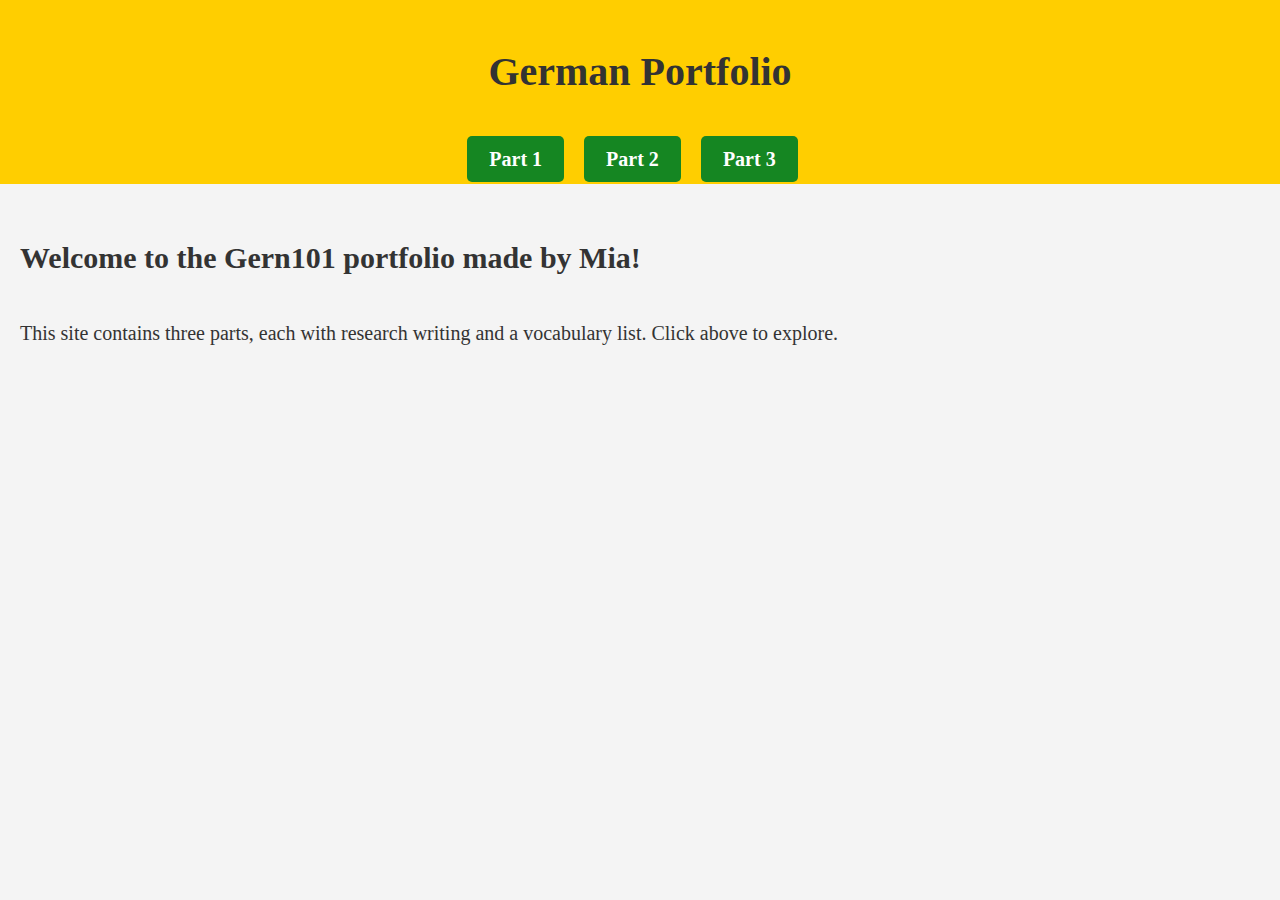
<file: index.html>
<!DOCTYPE html>
<html lang="en">
<head>
    <meta charset="UTF-8">
    <meta name="viewport" content="width=device-width, initial-scale=1.0">
    <title>German Portfolio</title>
    <link rel="stylesheet" href="style.css">
</head>
<body>
    <header>
        <h1>German Portfolio</h1>
        <nav>
            <ul>
                <li><a href="part1.html">Part 1</a></li>
                <li><a href="part2.html">Part 2</a></li>
                <li><a href="part3.html">Part 3</a></li>
            </ul>
        </nav>
    </header>
    <main>
        <h2>Welcome to the Gern101 portfolio made by Mia! </h2>
        <p>This site contains three parts, each with research writing and a vocabulary list. Click above to explore.</p>
    </main>
</body>
</html>
</file>
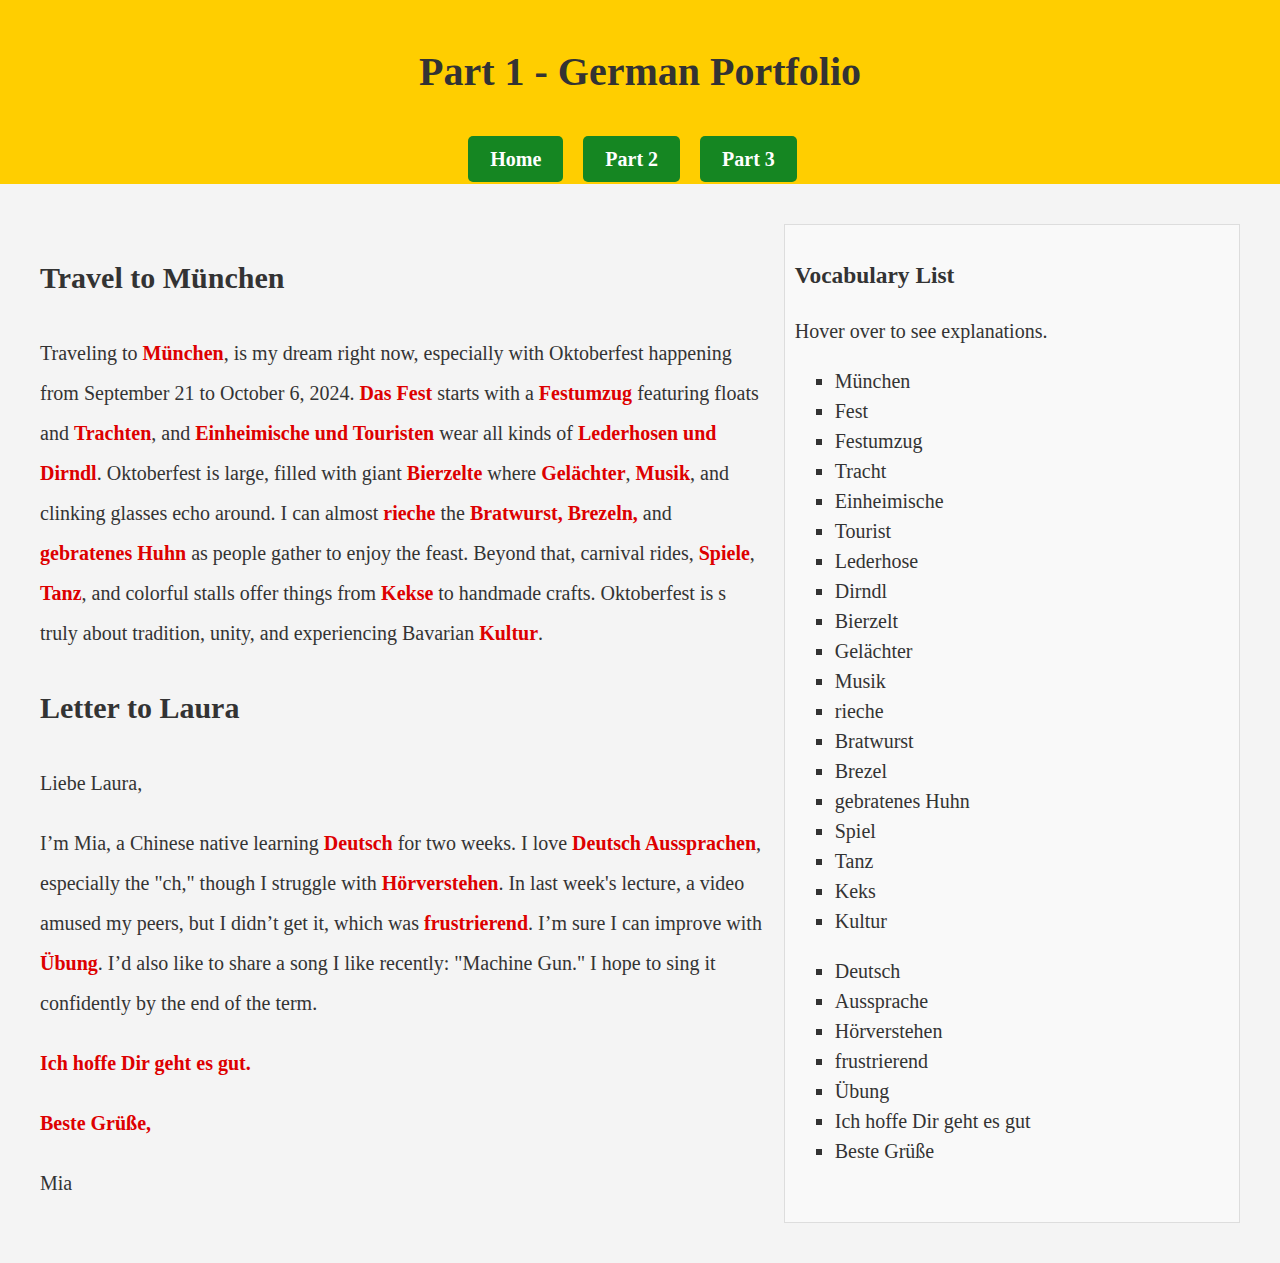
<file: part1.html>
<!DOCTYPE html>
<html lang="en">
<head>
    <meta charset="UTF-8">
    <meta name="viewport" content="width=device-width, initial-scale=1.0">
    <title>Part 1 - German Portfolio</title>
    <link rel="stylesheet" href="style.css">
</head>
<body>
    <header>
        <h1>Part 1 - German Portfolio</h1>
        <nav>
            <ul>
                <li><a href="index.html">Home</a></li>
                <li><a href="part2.html">Part 2</a></li>
                <li><a href="part3.html">Part 3</a></li>
            </ul>
        </nav>
    </header>
    <main>
        <div class="container">
            <div class="content">
        <h2>Travel to München</h2>
        <p>Traveling to <span class="gern">München</span>, is my dream right now, especially with Oktoberfest happening from September 21 to October 6, 2024. 
            <span class="gern">Das Fest</span> starts with a <span class="gern">Festumzug</span> featuring floats and <span class="gern">Trachten</span>, 
            and <span class="gern">Einheimische und Touristen</span> wear all kinds of <span class="gern">Lederhosen und Dirndl</span>. Oktoberfest is large, 
            filled with giant <span class="gern">Bierzelte</span> where <span class="gern">Gelächter</span>, <span class="gern">Musik</span>, and clinking glasses 
            echo around. I can almost <span class="gern">rieche</span> the <span class="gern">Bratwurst, Brezeln,</span> and <span class="gern">gebratenes Huhn</span> 
            as people gather to enjoy the feast. 
            Beyond that, carnival rides, <span class="gern">Spiele</span>, <span class="gern">Tanz</span>, and colorful stalls offer things from <span class="gern">Kekse</span> to handmade crafts. 
            Oktoberfest is s truly about tradition, unity, and experiencing Bavarian <span class="gern">Kultur</span>.
        </p>
        <h2>Letter to Laura</h2>
        <p>Liebe Laura,</p>

        <p>I’m Mia, a Chinese native learning <span class="gern">Deutsch</span> for two weeks. 
            I love <span class="gern">Deutsch Aussprachen</span>, especially the "ch," though 
            I struggle with <span class="gern">Hörverstehen</span>. 
            In last week's lecture, a video amused my peers, but I didn’t get it, which was <span class="gern">frustrierend</span>. 
            I’m sure I can improve with <span class="gern">Übung</span>. I’d also like to share a song I like recently: "Machine Gun." 
            I hope to sing it confidently by the end of the term. </p>

            <p><span class="gern"> Ich hoffe Dir geht es gut.</span></p>
            
            <p> <span class="gern">Beste Grüße,</span></p>
                <p> Mia</p>
    </div>
    <div class="vocab">
        <h3>Vocabulary List</h3> 
        <p>Hover over to see explanations.</p> 
        <ul>            
            <li><span class="tooltip">München<span class="tooltiptext"><img src="part1Image/München.jpg"/>Munich, capital of Germany</span></span></li>
            <li><span class="tooltip">Fest<span class="tooltiptext">(das) -e festival</span></span></li>
            <li><span class="tooltip">Festumzug<span class="tooltiptext"><img src="part1Image/Festumzug.jpg"/>(der) -Festumzüge Parade</span></span></li>
            <li><span class="tooltip">Tracht<span class="tooltiptext"><img src="part1Image/tracht.jpg"/> (die) -en Traditional costume </span></span></li>
            <li><span class="tooltip">Einheimische<span class="tooltiptext">(der) -n Local people</span></span></li>
            <li><span class="tooltip">Tourist<span class="tooltiptext">(der) -en Tourist</span></span></li>
            <li><span class="tooltip">Lederhose<span class="tooltiptext"><img src="part1Image/Lederhose.jpg"/>(die) -n leather pants</span></span></li>
            <li><span class="tooltip">Dirndl<span class="tooltiptext"><img src="part1Image/Dirndl.jpg"/> (das) - dress with a close-fitting bodice and full gathered skirt</span></span></li>
            <li><span class="tooltip">Bierzelt<span class="tooltiptext"><img src="part1Image/Bierzelte.jpg"/> (das) -e Beer tent</span></span></li>
            <li><span class="tooltip">Gelächter<span class="tooltiptext">(das) - Laughter</span></span></li>
            <li><span class="tooltip">Musik<span class="tooltiptext">(die) -en Music</span></span></li>
            <li><span class="tooltip">rieche<span class="tooltiptext">smell</span></span></li>
            <li><span class="tooltip">Bratwurst<span class="tooltiptext"><img src="part1Image/Bratwurst.jpg"/>(das) (fried) sausage</span></span></li>
            <li><span class="tooltip">Brezel<span class="tooltiptext"><img src="part1Image/Brezel.jpg"/>(die) -n pretzel</span></span></li>
            <li><span class="tooltip">gebratenes Huhn<span class="tooltiptext"><img src="part1Image/Huhn.webp"/>(das) -Hühner roasted chicken</span></span></li>
            <li><span class="tooltip">Spiel<span class="tooltiptext">(das) -e Game</span></span></li>
            <li><span class="tooltip">Tanz<span class="tooltiptext">(der) -Tänze Dance</span></span></li>
            <li><span class="tooltip">Keks<span class="tooltiptext">(der) -e Cookie</span></span></li>
            <li><span class="tooltip">Kultur<span class="tooltiptext">(die) -en Culture</span></span></li>
        </ul>
        <ul>
            <li><span class="tooltip">Deutsch<span class="tooltiptext">(das) German language</span></span></li>
            <li><span class="tooltip">Aussprache<span class="tooltiptext">(das) -n pronounciation </span></span></li>
            <li><span class="tooltip">Hörverstehen<span class="tooltiptext">(das) listening comprehension</span></span></li>
            <li><span class="tooltip">frustrierend<span class="tooltiptext">frustrating</span></span></li>
            <li><span class="tooltip">Übung<span class="tooltiptext">(die) -en practice</span></span></li>
            <li><span class="tooltip">Ich hoffe Dir geht es gut<span class="tooltiptext">I hope you are doing well</span></span></li>
            <li><span class="tooltip">Beste Grüße<span class="tooltiptext">Best regards</span></span></li>
        </ul>
    </div>
</div>
    </main>
</body>
</html>
</file>
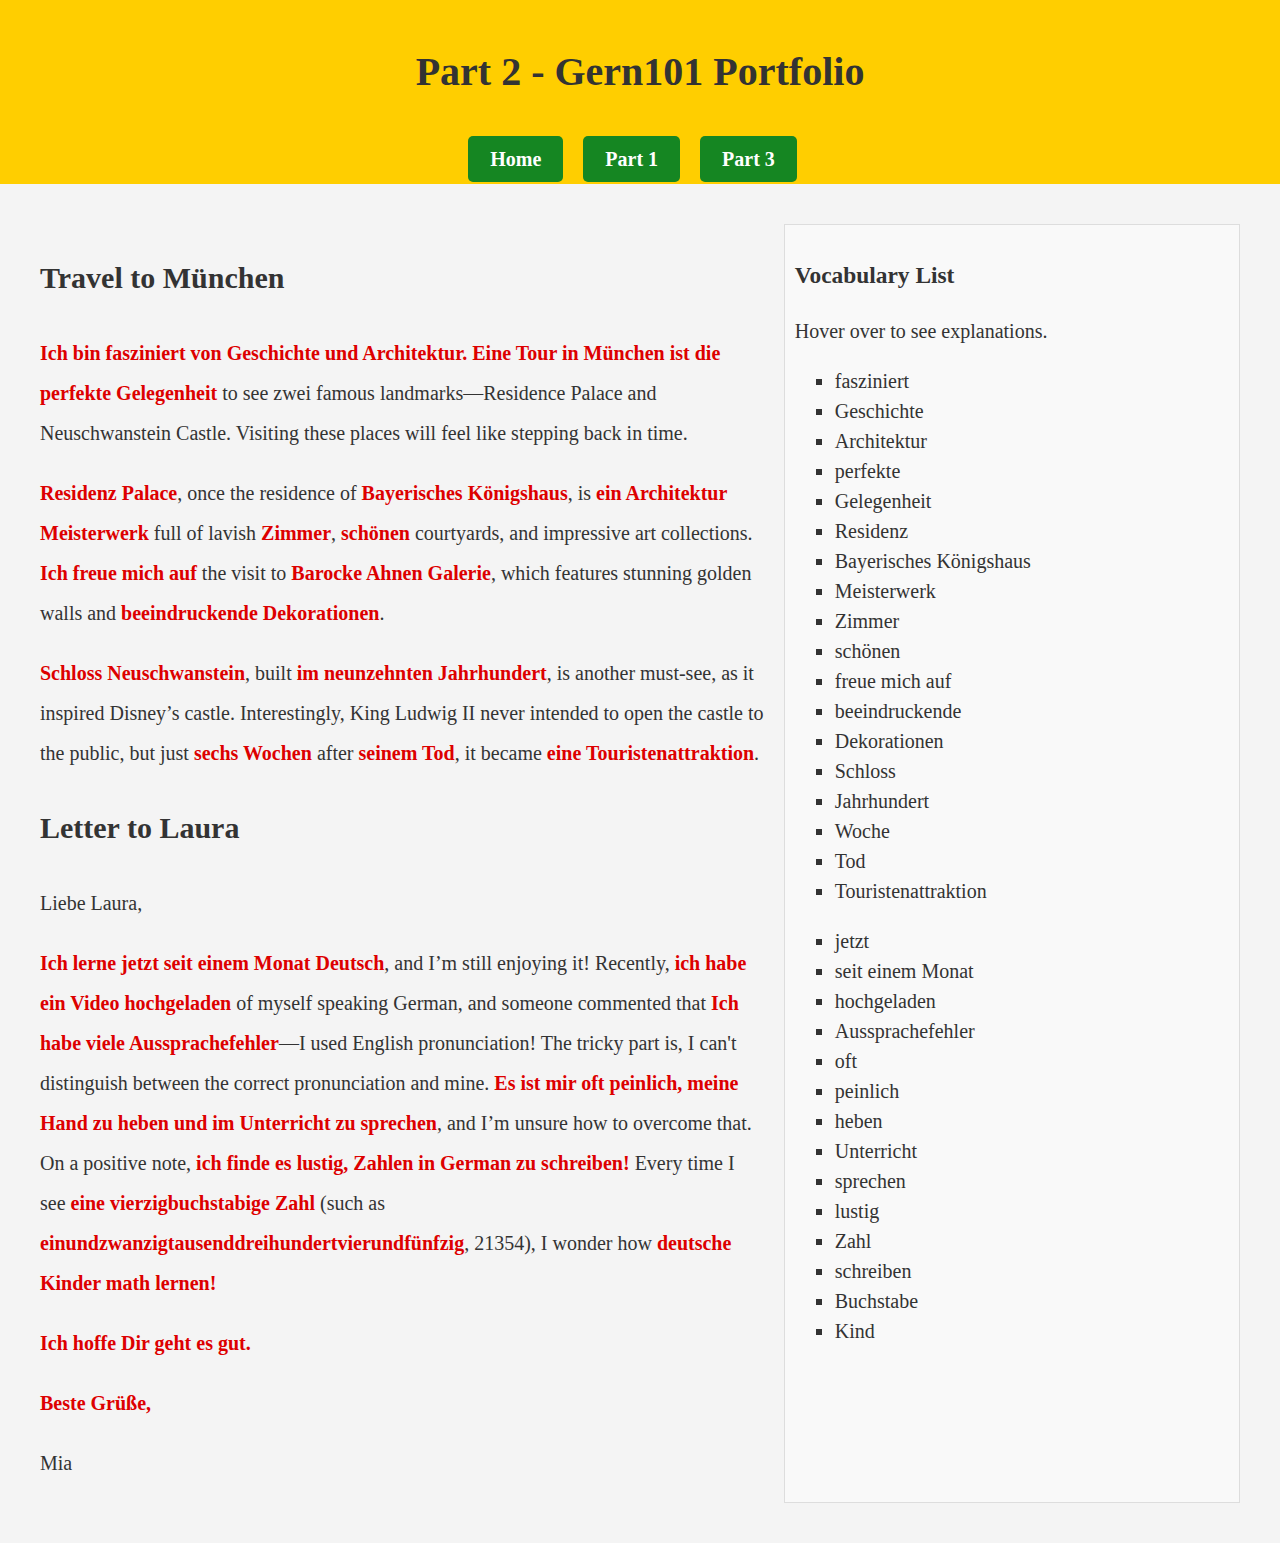
<file: part2.html>
<!DOCTYPE html>
<html lang="en">
<head>
    <meta charset="UTF-8">
    <meta name="viewport" content="width=device-width, initial-scale=1.0">
    <title>Part 2 - Gern101 Portfolio</title>
    <link rel="stylesheet" href="style.css">
</head>
<body>
    <header>
        <h1>Part 2 - Gern101 Portfolio</h1>
        <nav>
            <ul>
                <li><a href="index.html">Home</a></li>
                <li><a href="part1.html">Part 1</a></li>
                <li><a href="part3.html">Part 3</a></li>
            </ul>
        </nav>
    </header>
    <main>
        <div class="container">
            <div class="content">
        <h2>Travel to München</h2>
        <p> <span class="gern">Ich bin fasziniert von Geschichte und Architektur.</span> 
            <span class="gern">Eine Tour in München ist die perfekte Gelegenheit</span> to see zwei famous landmarks—Residence Palace and Neuschwanstein Castle. 
            Visiting these places will feel like stepping back in time.</p>

            <p> <span class="gern">Residenz Palace</span>, once the residence of <span class="gern">Bayerisches Königshaus</span>, 
            is <span class="gern">ein Architektur Meisterwerk</span> full of lavish <span class="gern">Zimmer</span>, 
            <span class="gern">schönen</span> courtyards, and impressive art collections. 
                <span class="gern">Ich freue mich auf</span> the visit to <span class="gern">Barocke Ahnen Galerie</span>,  
            which features stunning golden walls and <span class="gern">beeindruckende Dekorationen</span>.</p>

            <p> <span class="gern">Schloss Neuschwanstein</span>, built <span class="gern">im neunzehnten Jahrhundert</span>, is another must-see, as it inspired Disney’s castle. 
            Interestingly, King Ludwig II never intended to open the castle to the public, but just <span class="gern">sechs Wochen</span> after <span class="gern">seinem Tod</span>, 
            it became <span class="gern">eine Touristenattraktion</span>.
</p>
        <h2>Letter to Laura</h2>
        <p>Liebe Laura,</p>

        <p><span class="gern">Ich lerne jetzt seit einem Monat Deutsch</span>, and I’m still enjoying it! 
            Recently, <span class="gern">ich habe ein Video hochgeladen</span> of myself speaking German, 
            and someone commented that <span class="gern">Ich habe viele Aussprachefehler</span>—I used English pronunciation! 
            The tricky part is, I can't distinguish between the correct pronunciation and mine. 
            <span class="gern">Es ist mir oft peinlich, meine Hand zu heben und im Unterricht zu sprechen</span>, and I’m unsure how to overcome that.

            On a positive note, <span class="gern">ich finde es lustig, Zahlen in German zu schreiben!</span> 
            Every time I see <span class="gern">eine vierzigbuchstabige Zahl</span> 
            (such as <span class="gern">einundzwanzigtausenddreihundertvierundfünfzig</span>, 21354), 
            I wonder how <span class="gern">deutsche Kinder math lernen!</span>
            </p>

            <p><span class="gern"> Ich hoffe Dir geht es gut.</span></p>
            
            <p> <span class="gern">Beste Grüße,</span></p>
                <p> Mia</p>
    </div>
    <div class="vocab">
        <h3>Vocabulary List</h3> 
        <p>Hover over to see explanations.</p> 
        <ul>            
            <li><span class="tooltip">fasziniert <span class="tooltiptext">fascinated</span></span></li>
            <li><span class="tooltip">Geschichte <span class="tooltiptext">(die) -n history</span></span></li>
            <li><span class="tooltip">Architektur<span class="tooltiptext">(die) -en architecture</span></span></li>
            <li><span class="tooltip">perfekte <span class="tooltiptext">perfect</span></span></li>
            <li><span class="tooltip">Gelegenheit <span class="tooltiptext">(die) -en chance</span></span></li>
            <li><span class="tooltip">Residenz <span class="tooltiptext">(die) -en residence</span></span></li>
            <li><span class="tooltip">Bayerisches Königshaus<span class="tooltiptext"><img src="part2Image/residenz.jpg"/>Bavarian royal house</span></span></li>
            <li><span class="tooltip">Meisterwerk <span class="tooltiptext">(das) -en masterpiece</span></span></li>
            <li><span class="tooltip">Zimmer<span class="tooltiptext"> (das) - room</span></span></li>
            <li><span class="tooltip">schönen <span class="tooltiptext">beautiful</span></span></li>
            <li><span class="tooltip">freue mich auf<span class="tooltiptext">look forward to</span></span></li>
            <li><span class="tooltip">beeindruckende <span class="tooltiptext">impressive</span></span></li>
            <li><span class="tooltip">Dekorationen<span class="tooltiptext">(die) - decoration</span></span></li>
            <li><span class="tooltip">Schloss <span class="tooltiptext"><img src="part2Image/Schloss.jpg"/>(das) -Schlösser castle</span></span></li>
            <li><span class="tooltip">Jahrhundert<span class="tooltiptext">(das) -e century </span></span></li>
            <li><span class="tooltip">Woche <span class="tooltiptext">(die) -en week</span></span></li>
            <li><span class="tooltip">Tod<span class="tooltiptext">(der) -e death</span></span></li>
            <li><span class="tooltip">Touristenattraktion<span class="tooltiptext">(die) tourist attraction</span></span></li>
</ul>
        <ul>
            <li><span class="tooltip">jetzt <span class="tooltiptext">now</span></span></li>
            <li><span class="tooltip">seit einem Monat<span class="tooltiptext">for one month, (der) -e</span></span></li>
            <li><span class="tooltip">hochgeladen <span class="tooltiptext">upload</span></span></li>
            <li><span class="tooltip">Aussprachefehler<span class="tooltiptext">Pronunciation errors</span></span></li>
            <li><span class="tooltip">oft <span class="tooltiptext">often</span></span></li>
            <li><span class="tooltip">peinlich<span class="tooltiptext">embarrassing</span></span></li>
            <li><span class="tooltip">heben <span class="tooltiptext"> to lift</span></span></li>
            <li><span class="tooltip">Unterricht  <span class="tooltiptext">(der) class</span></span></li>
            <li><span class="tooltip">sprechen <span class="tooltiptext">to speak</span></span></li>
            <li><span class="tooltip">lustig <span class="tooltiptext">fun</span></span></li>
            <li><span class="tooltip">Zahl  <span class="tooltiptext">(die) -en number</span></span></li>
            <li><span class="tooltip">schreiben  <span class="tooltiptext">to write</span></span></li>
            <li><span class="tooltip">Buchstabe  <span class="tooltiptext">(der) -n letter</span></span></li>
            <li><span class="tooltip">Kind  <span class="tooltiptext">(das) -er kid</span></span></li>
        </ul>
    </div>
</div>
    </main>
</body>
</html>
</file>
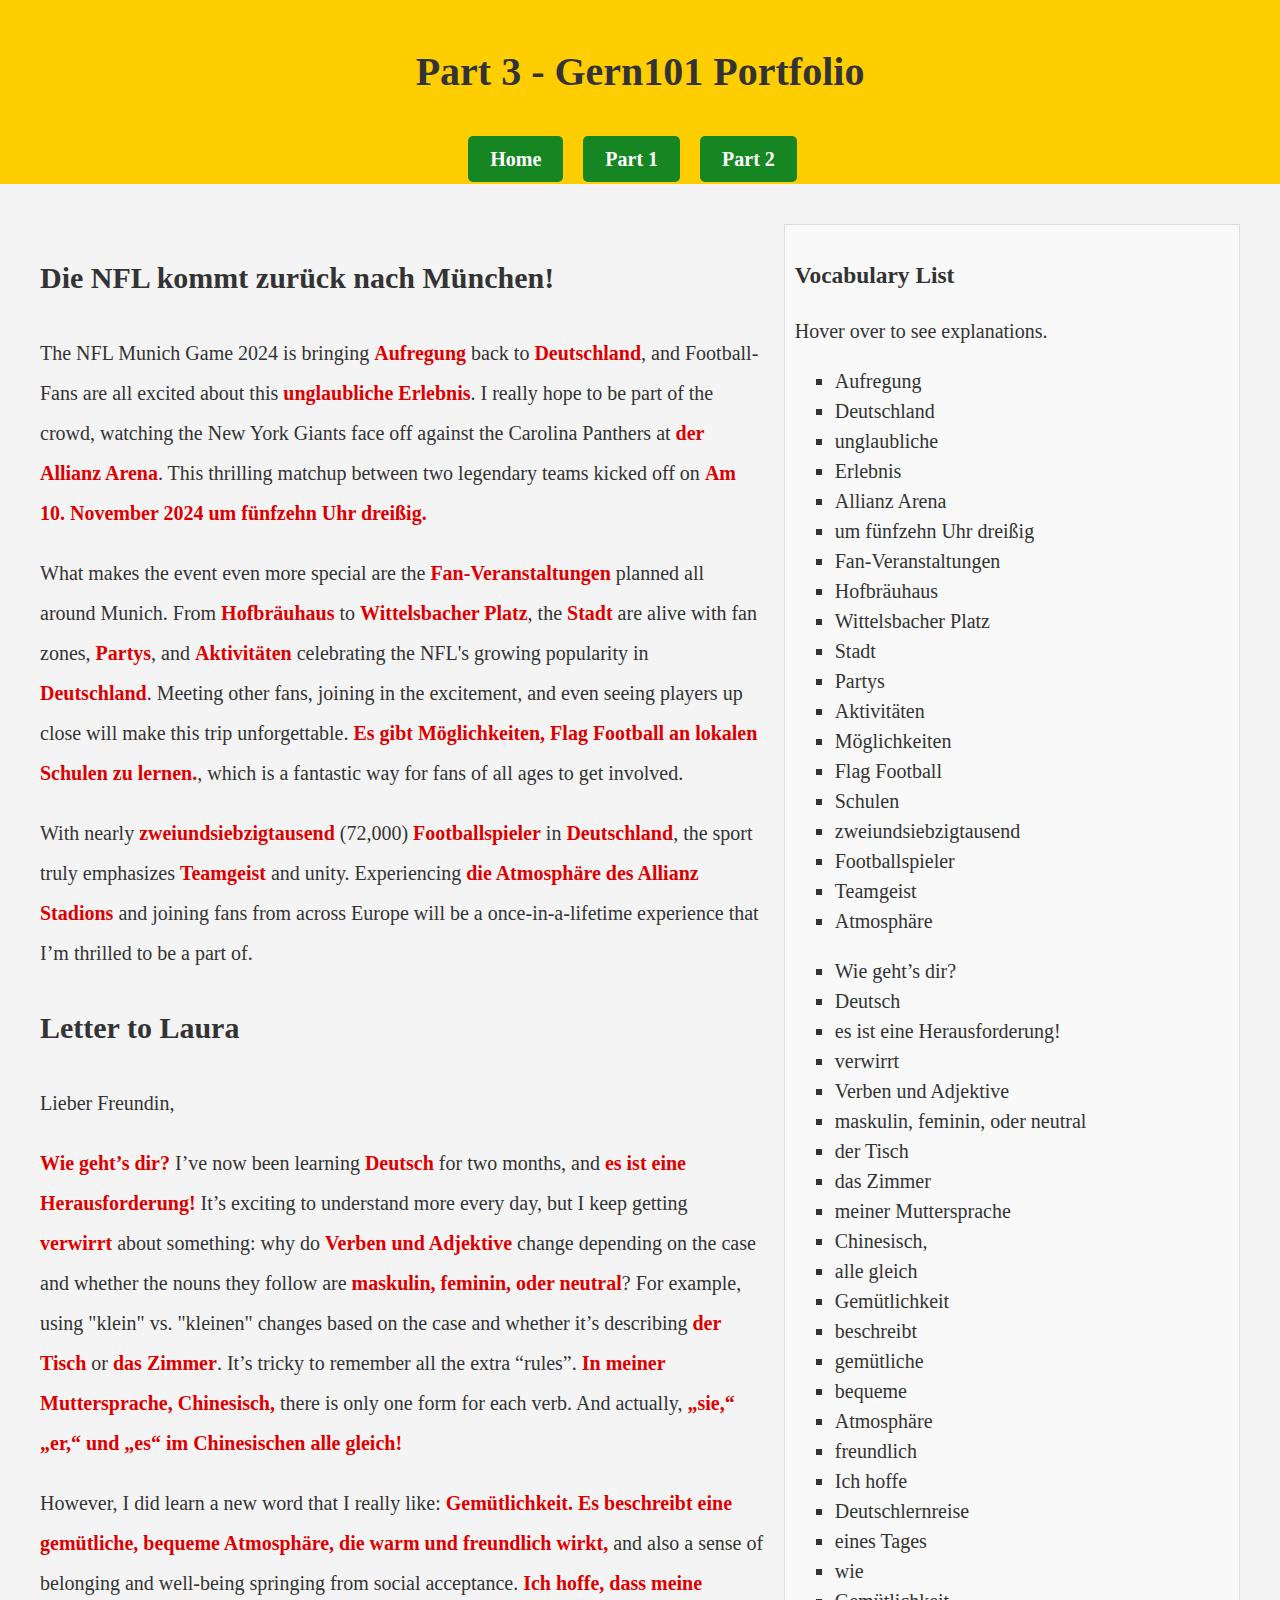
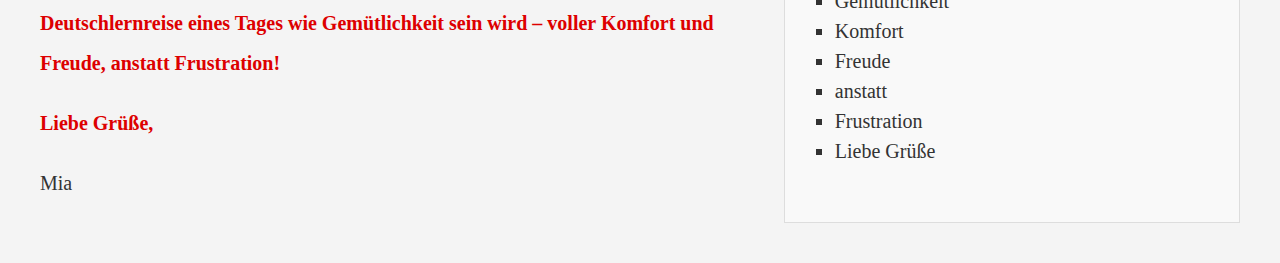
<file: part3.html>
<!DOCTYPE html>
<html lang="en">
<head>
    <meta charset="UTF-8">
    <meta name="viewport" content="width=device-width, initial-scale=1.0">
    <title>Part 3 - Gern101 Portfolio</title>
    <link rel="stylesheet" href="style.css">
</head>
<body>
    <header>
        <h1>Part 3 - Gern101 Portfolio</h1>
        <nav>
            <ul>
                <li><a href="index.html">Home</a></li>
                <li><a href="part1.html">Part 1</a></li>
                <li><a href="part2.html">Part 2</a></li>
            </ul>
        </nav>
    </header>
    <main>
        <div class="container">
            <div class="content">
        <h2>Die NFL kommt zurück nach München!</h2>
        <p>The NFL Munich Game 2024 is bringing <span class="gern">Aufregung</span> back to <span class="gern">Deutschland</span>, 
            and Football-Fans are all excited about this <span class="gern">unglaubliche Erlebnis</span>. 
            I really hope to be part of the crowd, watching the New York Giants face off against the Carolina Panthers 
            at <span class="gern">der Allianz Arena</span>. This thrilling matchup between two legendary teams kicked off 
            on <span class="gern">Am 10. November 2024 um fünfzehn Uhr dreißig.</span></p>

        <p>What makes the event even more special are the <span class="gern">Fan-Veranstaltungen</span> 
            planned all around Munich. From <span class="gern">Hofbräuhaus</span> to <span class="gern">Wittelsbacher Platz</span>, 
            the <span class="gern">Stadt</span> are alive with fan zones, 
            <span class="gern">Partys</span>, and <span class="gern">Aktivitäten</span> 
            celebrating the NFL's growing popularity in <span class="gern">Deutschland</span>. Meeting other fans, 
            joining in the excitement, and even seeing players up close will make this trip unforgettable. 
            <span class="gern">Es gibt Möglichkeiten, Flag Football an lokalen Schulen zu lernen.</span>, 
            which is a fantastic way for fans of all ages to get involved.</p>
        
        <p>With nearly <span class="gern">zweiundsiebzigtausend</span> (72,000) <span class="gern">Footballspieler</span> 
            in <span class="gern">Deutschland</span>, the sport truly emphasizes <span class="gern">Teamgeist</span> and unity. 
            Experiencing <span class="gern">die Atmosphäre des Allianz Stadions</span> and joining fans 
            from across Europe will be a once-in-a-lifetime experience that I’m thrilled to be a part of.</p>
        
        <h2>Letter to Laura</h2>
        <p>Lieber Freundin,</p>

<p><span class="gern">Wie geht’s dir?</span> I’ve now been learning <span class="gern">Deutsch</span> for two months, 
    and <span class="gern">es ist eine Herausforderung!</span> It’s exciting to understand more every day, 
    but I keep getting <span class="gern">verwirrt</span> about something: why do <span class="gern">Verben und Adjektive</span> 
    change depending on the case and whether the nouns they follow are <span class="gern">maskulin, feminin, oder neutral</span>? 
    For example, using "klein" vs. "kleinen" changes based on the case and whether it’s describing <span class="gern">der Tisch</span>
     or <span class="gern">das Zimmer</span>. It’s tricky to remember all the extra “rules”. 
     <span class="gern">In meiner Muttersprache, Chinesisch,</span> there is only one form for each verb. And actually, 
     <span class="gern">„sie,“ „er,“ und „es“ im Chinesischen alle gleich!</span> 

    <p>However, I did learn a new word that I really like: <span class="gern">Gemütlichkeit.</span> 
        <span class="gern">Es beschreibt eine gemütliche, bequeme Atmosphäre, die warm und freundlich wirkt,</span> and also a sense of belonging 
        and well-being springing from social acceptance. 
        <span class="gern">Ich hoffe, dass meine Deutschlernreise eines Tages wie Gemütlichkeit sein wird – 
            voller Komfort und Freude, anstatt Frustration!</span></p>
<p><span class="gern">Liebe Grüße,</span></p>
<p>Mia</p>

    </div>
    <div class="vocab">
        <h3>Vocabulary List</h3> 
        <p>Hover over to see explanations.</p> 
        <ul>            
            <li><span class="tooltip">Aufregung <span class="tooltiptext">(die) excitement</span></span></li>
<li><span class="tooltip">Deutschland <span class="tooltiptext">(das) Germany</span></span></li>
<li><span class="tooltip">unglaubliche <span class="tooltiptext">incredible</span></span></li>
<li><span class="tooltip">Erlebnis <span class="tooltiptext">(das) experience</span></span></li>
<li><span class="tooltip">Allianz Arena <span class="tooltiptext">(die) Allianz Arena (stadium in Munich)</span></span></li>
<li><span class="tooltip">um fünfzehn Uhr dreißig <span class="tooltiptext">at 3:30 PM</span></span></li>
<li><span class="tooltip">Fan-Veranstaltungen <span class="tooltiptext">(die) fan events</span></span></li>
<li><span class="tooltip">Hofbräuhaus <span class="tooltiptext">(das) Hofbräuhaus (famous beer hall in Munich)</span></span></li>
<li><span class="tooltip">Wittelsbacher Platz <span class="tooltiptext">(der) Wittelsbacher Square</span></span></li>
<li><span class="tooltip">Stadt <span class="tooltiptext">(die) city</span></span></li>
<li><span class="tooltip">Partys <span class="tooltiptext">(die) parties</span></span></li>
<li><span class="tooltip">Aktivitäten <span class="tooltiptext">(die) activities</span></span></li>
<li><span class="tooltip">Möglichkeiten <span class="tooltiptext">(die) opportunities</span></span></li>
<li><span class="tooltip">Flag Football <span class="tooltiptext">Flag football (a non-contact version of American football)</span></span></li>
<li><span class="tooltip">Schulen <span class="tooltiptext">(die) schools</span></span></li>
<li><span class="tooltip">zweiundsiebzigtausend <span class="tooltiptext">seventy-two thousand (72,000)</span></span></li>
<li><span class="tooltip">Footballspieler <span class="tooltiptext">(die) football players</span></span></li>
<li><span class="tooltip">Teamgeist <span class="tooltiptext">team spirit</span></span></li>
<li><span class="tooltip">Atmosphäre <span class="tooltiptext">(die) atmosphere</span></span></li>

</ul>
        <ul>
            <li><span class="tooltip">Wie geht’s dir? <span class="tooltiptext">How are you?</span></span></li>
<li><span class="tooltip">Deutsch <span class="tooltiptext">(das) German (language)</span></span></li>
<li><span class="tooltip">es ist eine Herausforderung! <span class="tooltiptext">it is a challenge!</span></span></li>
<li><span class="tooltip">verwirrt <span class="tooltiptext">confused</span></span></li>
<li><span class="tooltip">Verben und Adjektive <span class="tooltiptext">(die) verbs and adjectives</span></span></li>
<li><span class="tooltip">maskulin, feminin, oder neutral <span class="tooltiptext">masculine, feminine, or neutral</span></span></li>
<li><span class="tooltip">der Tisch <span class="tooltiptext">(der) table</span></span></li>
<li><span class="tooltip">das Zimmer <span class="tooltiptext">(das) room</span></span></li>
<li><span class="tooltip">meiner Muttersprache<span class="tooltiptext">my mother tongue</span></span></li>
<li><span class="tooltip">Chinesisch,<span class="tooltiptext">Chinese</span></span></li>
<li><span class="tooltip">alle gleich<span class="tooltiptext">all the same</span></span></li>
<li><span class="tooltip">Gemütlichkeit <span class="tooltiptext">(die) coziness, comfort, sense of belonging</span></span></li><li><span class="tooltip">beschreibt <span class="tooltiptext">describes</span></span></li>
<li><span class="tooltip">gemütliche <span class="tooltiptext">cozy, comfortable</span></span></li>
<li><span class="tooltip">bequeme <span class="tooltiptext">comfortable</span></span></li>
<li><span class="tooltip">Atmosphäre <span class="tooltiptext">(die) atmosphere</span></span></li>
<li><span class="tooltip">freundlich <span class="tooltiptext">friendly</span></span></li>
<li><span class="tooltip">Ich hoffe <span class="tooltiptext">I hope</span></span></li>
<li><span class="tooltip">Deutschlernreise <span class="tooltiptext">(die) German learning journey</span></span></li>
<li><span class="tooltip">eines Tages <span class="tooltiptext">one day</span></span></li>
<li><span class="tooltip">wie <span class="tooltiptext">like</span></span></li>
<li><span class="tooltip">Gemütlichkeit <span class="tooltiptext">(die) coziness, comfort, sense of belonging</span></span></li>
<li><span class="tooltip">Komfort <span class="tooltiptext">(der) comfort</span></span></li>
<li><span class="tooltip">Freude <span class="tooltiptext">(die) joy</span></span></li>
<li><span class="tooltip">anstatt <span class="tooltiptext">instead of</span></span></li>
<li><span class="tooltip">Frustration <span class="tooltiptext">(die) frustration</span></span></li>

<li><span class="tooltip">Liebe Grüße <span class="tooltiptext">Kind regards</span></span></li>

        </ul>
    </div>
</div>
    </main>
</body>
</html>
</file>
<file: style.css>
body {
    font-family: 'Times New Roman', Times, serif;
    margin: 0;
    padding: 0;
    background-color: #f4f4f4;
    color: #333;
    font-size: 20px;
    line-height: 2;
}

header {
    background-color: #ffce00;
    color: #158622;
    padding: 5px 0;
    text-align: center;
}

nav ul {
    list-style-type: none;
    margin: 0;
    padding: 0;
}

nav ul li {
    display: inline-block;
    margin-right: 15px;
}

nav ul li a {
    color: white; /* Change text color to white for contrast */
    text-decoration: none;
    font-weight: bold;
    background-color: #158622; /* Background color for the button */
    padding: 10px 20px; /* Padding inside the buttons */
    border-radius: 5px; /* Rounded corners */
    border: 2px solid transparent; /* Optional: Make it look more button-like */
    transition: background-color 0.3s ease, border-color 0.3s ease; /* Add a transition for hover effect */
}

nav ul li a:hover {
    background-color: #0e6217; /* Darker background color on hover */
    border-color: #fff; /* Add border on hover */
}

main {
    padding: 20px;
}

h1, h2, h3 {
    color: #333;
}

ul {
    list-style-type: square;
    margin-top: 10px;
}

.gern {
    color: #dd0000;
    font-weight: bold;
}
.container {
    display: flex; /* Use flexbox to create a row layout */
    margin: 20px; /* Add some margin around the container */
}

.content {
    flex: 2.5; /* Take up 3 parts of the available space */
    margin-right: 20px; /* Space between the content and vocab list */
}

.vocab {
    flex: 1.5; /* Take up 1 part of the available space */
    background-color: #f9f9f9; /* Optional: Light background for the vocab list */
    padding: 10px; /* Padding around the vocab list */
    border: 1px solid #ddd; /* Optional: Border around the vocab list */
    line-height: 1.5;
}

.tooltip {
    position: relative;
    display: inline-block;
    cursor: pointer; /* Change cursor to pointer on hover */
}

.tooltip .tooltiptext {
    visibility: hidden;
    width: 300px; /* Width of the tooltip */
    background-color: #555; /* Background color of the tooltip */
    color: #fff; /* Text color */
    font-size: 15px;
    text-align: center; /* Center the text */
    border-radius: 5px; /* Rounded corners */
    padding: 5px; /* Padding inside the tooltip */
    position: absolute; /* Position it relative to the tooltip parent */
    z-index: 1; /* Make sure it appears above other elements */
    left: 150%; /* Position to the right of the word */
    top: 50%; /* Center vertically with respect to the word */
    margin-top: -10px; /* Adjust for vertical centering */
    opacity: 0; /* Hide the tooltip */
    transition: opacity 0.3s; /* Fade in effect */
}

.tooltip:hover .tooltiptext {
    visibility: visible;
    opacity: 1; /* Show the tooltip on hover */
}
.tooltip .tooltiptext img {
    max-width: 280px; /* Adjust max width as needed */
    display: block; /* Ensure the image is treated as a block element */
    margin: 0 auto; /* Center the image */
}
</file>
